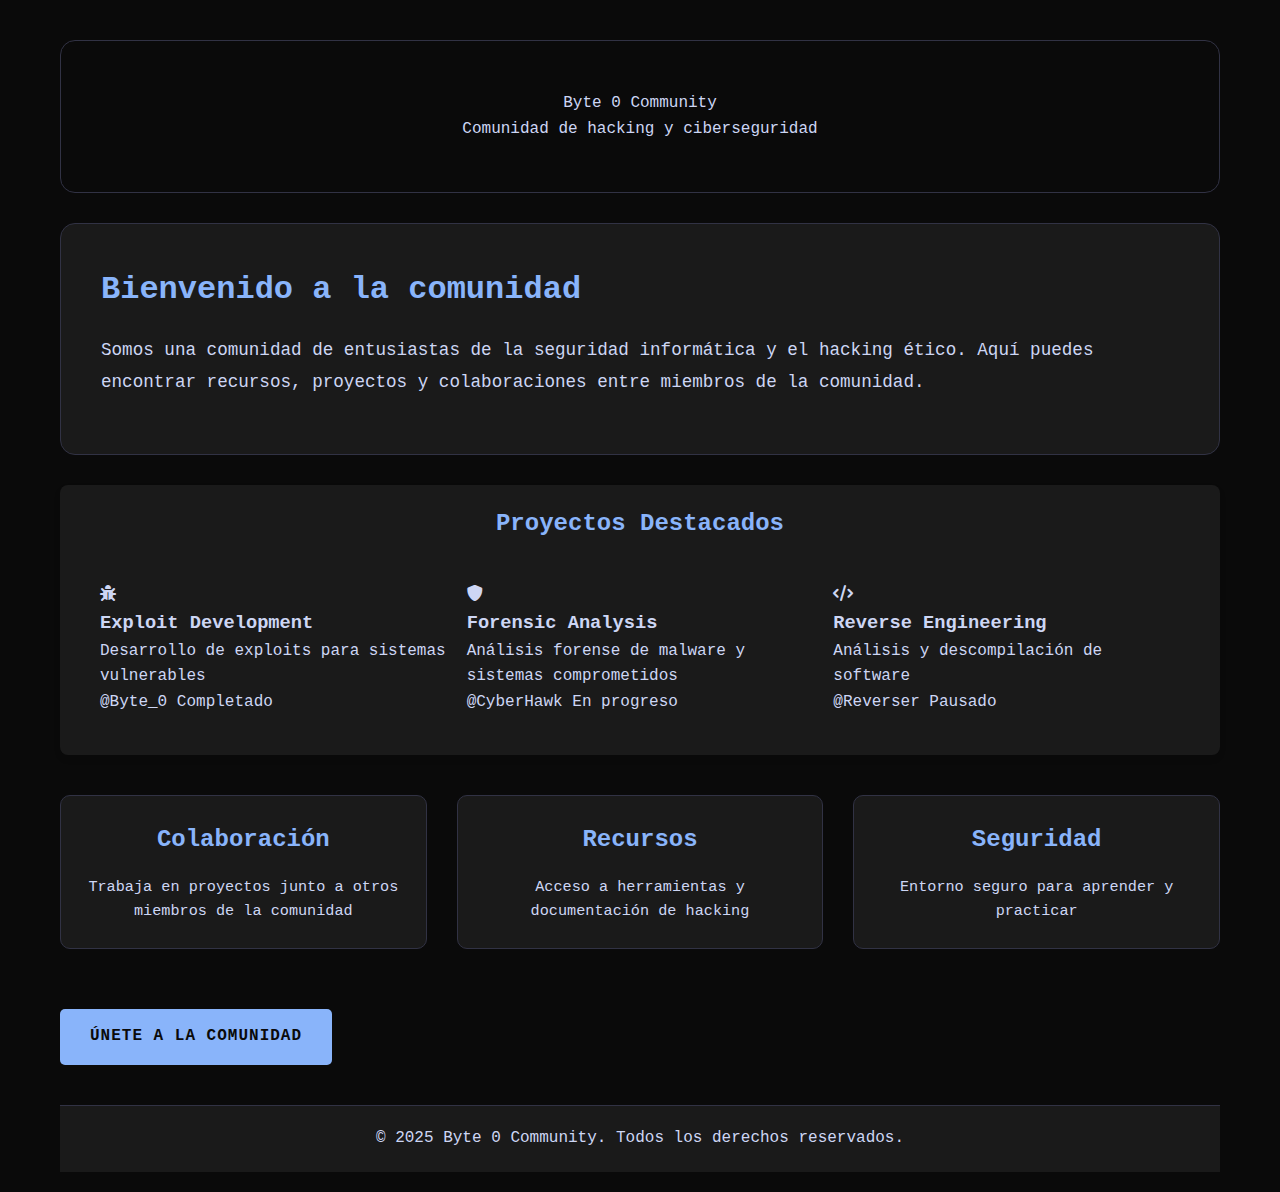
<file: index.html>
<!DOCTYPE html>
<html lang="es">
<head>
    <meta charset="UTF-8">
    <meta name="viewport" content="width=device-width, initial-scale=1.0">
    <title>Byte 0 Community</title>
    <link rel="stylesheet" href="css/index.css">
    <link rel="stylesheet" href="https://cdnjs.cloudflare.com/ajax/libs/font-awesome/6.0.0/css/all.min.css">
</head>
<body>
    <div class="container">
        <header class="fade-in">
            <div class="logo">
                <span>B</span>yte 0 Community
            </div>
            <p class="subtitle">Comunidad de hacking y ciberseguridad</p>
        </header>

        <div class="presentation fade-in">
            <h2>Bienvenido a la comunidad</h2>
            <p>Somos una comunidad de entusiastas de la seguridad informática y el hacking ético. Aquí puedes encontrar recursos, proyectos y colaboraciones entre miembros de la comunidad.</p>
        </div>

        <div class="projects-section fade-in">
            <h2>Proyectos Destacados</h2>
            <div class="projects-grid">
                <div class="project-card">
                    <div class="project-header">
                        <i class="fas fa-bug"></i>
                        <h3>Exploit Development</h3>
                    </div>
                    <p>Desarrollo de exploits para sistemas vulnerables</p>
                    <div class="project-footer">
                        <span class="author">@Byte_0</span>
                        <span class="status success">Completado</span>
                    </div>
                </div>
                <div class="project-card">
                    <div class="project-header">
                        <i class="fas fa-shield-alt"></i>
                        <h3>Forensic Analysis</h3>
                    </div>
                    <p>Análisis forense de malware y sistemas comprometidos</p>
                    <div class="project-footer">
                        <span class="author">@CyberHawk</span>
                        <span class="status warning">En progreso</span>
                    </div>
                </div>
                <div class="project-card">
                    <div class="project-header">
                        <i class="fas fa-code"></i>
                        <h3>Reverse Engineering</h3>
                    </div>
                    <p>Análisis y descompilación de software</p>
                    <div class="project-footer">
                        <span class="author">@Reverser</span>
                        <span class="status error">Pausado</span>
                    </div>
                </div>
            </div>
        </div>

        <div class="features fade-in">
            <div class="feature-card">
                <h3>Colaboración</h3>
                <p>Trabaja en proyectos junto a otros miembros de la comunidad</p>
            </div>
            <div class="feature-card">
                <h3>Recursos</h3>
                <p>Acceso a herramientas y documentación de hacking</p>
            </div>
            <div class="feature-card">
                <h3>Seguridad</h3>
                <p>Entorno seguro para aprender y practicar</p>
            </div>
        </div>

        <div class="cta-section">
            <a href="plataforma/plataforma.html" class="cta-button">Únete a la Comunidad</a>
        </div>

        <footer>
            <p>&copy; 2025 Byte 0 Community. Todos los derechos reservados.</p>
        </footer>
    </div>

    <script src="js/index.js"></script>
</body>
</html>
</file>
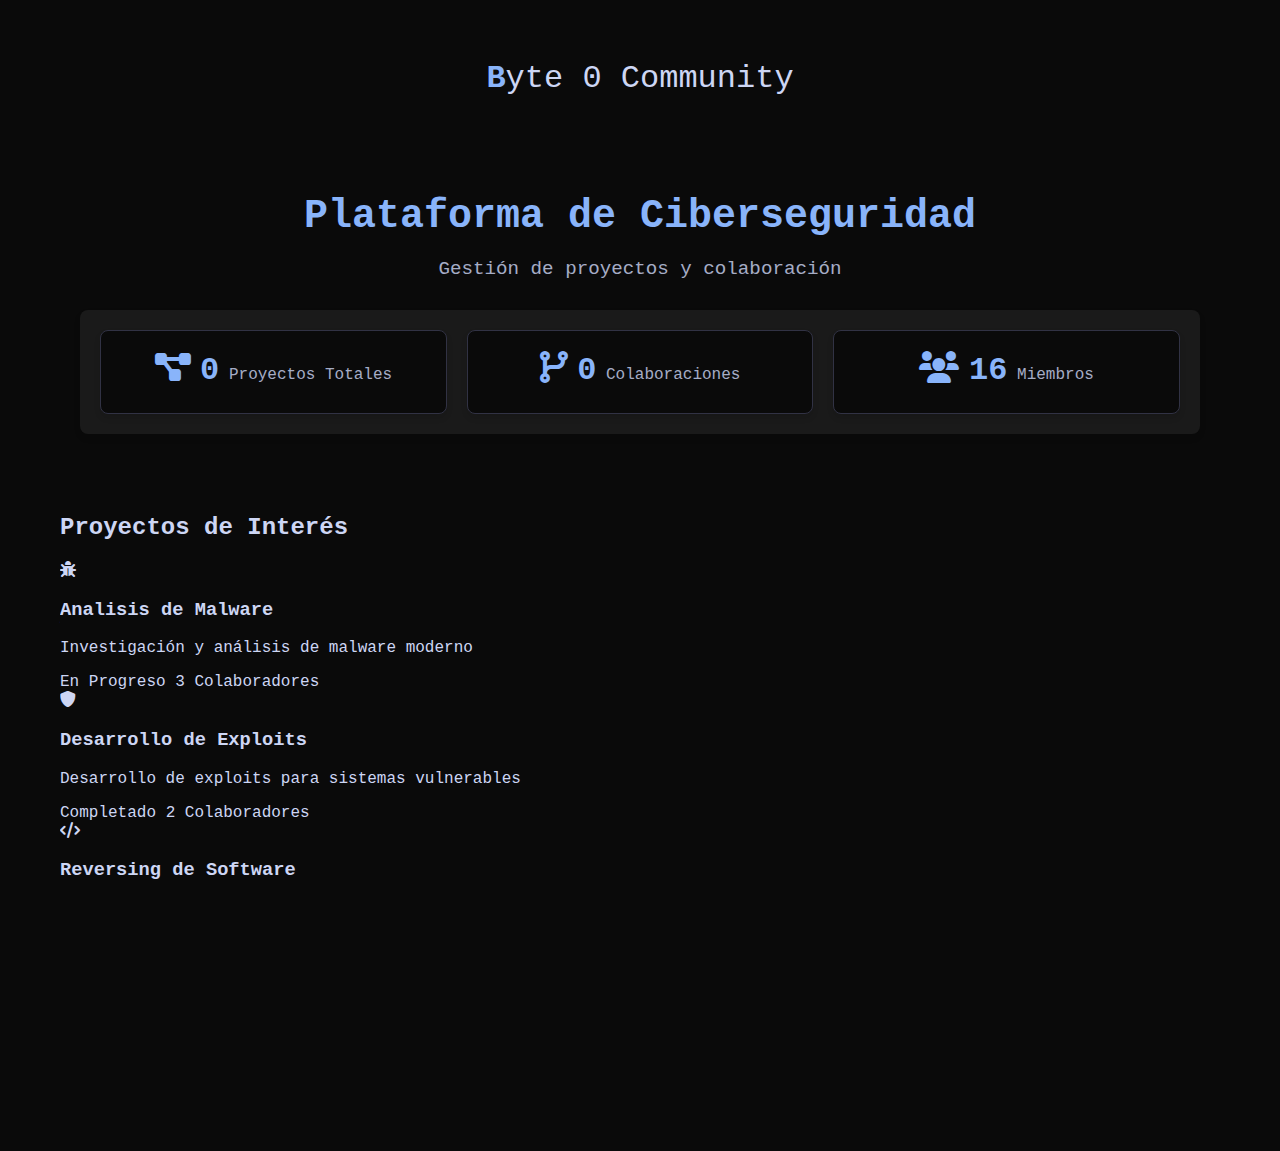
<file: plataforma/plataforma.html>
<!DOCTYPE html>
<html lang="es">
<head>
    <meta charset="UTF-8">
    <meta name="viewport" content="width=device-width, initial-scale=1.0">
    <title>Byte 0 Community</title>
    <link rel="stylesheet" href="../css/plataforma.css">
    <link rel="stylesheet" href="https://cdnjs.cloudflare.com/ajax/libs/font-awesome/6.0.0/css/all.min.css">
</head>
<body>
    <div class="container">
        <div class="logo">
            <span>B</span>yte 0 Community
        </div>
        <div class="header-content">
            <h1>Plataforma de Ciberseguridad</h1>
            <p class="subtitle">Gestión de proyectos y colaboración</p>
            <div class="stats">
                <div class="stat-item">
                    <i class="fas fa-project-diagram"></i>
                    <span class="stat-value">0</span>
                    <span class="stat-label">Proyectos Totales</span>
                </div>
                <div class="stat-item">
                    <i class="fas fa-code-branch"></i>
                    <span class="stat-value">0</span>
                    <span class="stat-label">Colaboraciones</span>
                </div>
                <div class="stat-item">
                    <i class="fas fa-users"></i>
                    <span class="stat-value">16</span>
                    <span class="stat-label">Miembros</span>
                </div>
            </div>
        </div>

        <div class="projects-section">
            <h2>Proyectos de Interés</h2>
            <div class="projects-grid">
                <div class="project-card">
                    <div class="project-icon">
                        <i class="fas fa-bug"></i>
                    </div>
                    <h3>Analisis de Malware</h3>
                    <p>Investigación y análisis de malware moderno</p>
                    <div class="project-details">
                        <span class="status badge-warning">En Progreso</span>
                        <span class="collaborators">3 Colaboradores</span>
                    </div>
                </div>
                <div class="project-card">
                    <div class="project-icon">
                        <i class="fas fa-shield-alt"></i>
                    </div>
                    <h3>Desarrollo de Exploits</h3>
                    <p>Desarrollo de exploits para sistemas vulnerables</p>
                    <div class="project-details">
                        <span class="status badge-success">Completado</span>
                        <span class="collaborators">2 Colaboradores</span>
                    </div>
                </div>
                <div class="project-card">
                    <div class="project-icon">
                        <i class="fas fa-code"></i>
                    </div>
                    <h3>Reversing de Software</h3>
                    <p>Análisis y descompilación de software</p>
                    <div class="project-details">
                        <span class="status badge-info">Planificado</span>
                        <span class="collaborators">1 Colaborador</span>
                    </div>
                </div>
                <div class="project-card">
                    <div class="project-icon">
                        <i class="fas fa-shield-alt"></i>
                    </div>
                    <h3>Forensic Analysis</h3>
                    <p>Análisis forense de sistemas comprometidos</p>
                    <div class="project-details">
                        <span class="status badge-warning">En Progreso</span>
                        <span class="collaborators">4 Colaboradores</span>
                    </div>
                </div>
            </div>
        </div>

        <div class="projects-container" id="projectsContainer">
            <!-- Los proyectos se generan dinámicamente -->
        </div>
    </div>
    <div class="notifications">
        <div class="notification success" id="successNotification">
            <i class="fas fa-check-circle"></i>
            <span class="message"></span>
        </div>
        <div class="notification error" id="errorNotification">
            <i class="fas fa-exclamation-circle"></i>
            <span class="message"></span>
        </div>
    </div>
    <script src="../js/plataforma.js"></script>
</body>
</html>
</file>
<file: css/index.css>
:root {
    --bg-color: #0a0a0a;
    --text-color: #cdd6f4;
    --accent-color: #89b4fa;
    --secondary-color: #1a1a1a;
    --border-color: #313244;
    --hover-color: #a6e3a1;
    --logo-color: #89b4fa;
    --success-color: #a6e3a1;
    --warning-color: #f9e2af;
    --error-color: #f38ba8;
    --primary-shadow: 0 4px 6px rgba(0, 0, 0, 0.1);
    --neon-color: #89b4fa;
    --matrix-color: #00ff00;
    --glow-color: rgba(137, 180, 250, 0.2);
}

* {
    margin: 0;
    padding: 0;
    box-sizing: border-box;
}

body {
    font-family: 'JetBrains Mono', monospace;
    background-color: var(--bg-color);
    color: var(--text-color);
    line-height: 1.6;
}

.container {
    max-width: 1200px;
    margin: 0 auto;
    padding: 20px;
}

header {
    text-align: center;
    padding: 50px 0;
    border-radius: 15px;
    margin: 20px 0;
    border: 1px solid var(--border-color);
}

h1 {
    font-size: 3em;
    margin-bottom: 20px;
    color: var(--accent-color);
}

.presentation {
    background: var(--secondary-color);
    padding: 40px;
    border-radius: 15px;
    margin: 30px 0;
    border: 1px solid var(--border-color);
}

.presentation h2 {
    font-size: 2em;
    margin-bottom: 20px;
    color: var(--accent-color);
}

.presentation p {
    font-size: 1.1em;
    margin-bottom: 15px;
    line-height: 1.8;
}

.presentation ul {
    list-style-position: inside;
    margin-left: 20px;
}

.presentation li {
    margin-bottom: 10px;
    position: relative;
    padding-left: 20px;
}

.presentation li::before {
    content: "•";
    color: var(--accent-color);
    font-weight: bold;
    display: inline-block;
    width: 1em;
    margin-left: -1em;
}

.projects-section {
    margin: 30px 0;
    padding: 20px;
    background: var(--secondary-color);
    border-radius: 8px;
    box-shadow: var(--primary-shadow);
}

.projects-section h2 {
    color: var(--accent-color);
    margin-bottom: 20px;
    text-align: center;
}

.projects-grid {
    display: grid;
    grid-template-columns: repeat(auto-fit, minmax(300px, 1fr));
    gap: 20px;
    padding: 20px;
    justify-content: center;
}

.features {
    display: grid;
    grid-template-columns: repeat(auto-fit, minmax(250px, 1fr));
    gap: 30px;
    margin: 40px 0;
}

.feature-card {
    background: var(--secondary-color);
    padding: 25px;
    border-radius: 10px;
    text-align: center;
    transition: transform 0.3s ease;
    border: 1px solid var(--border-color);
}

.feature-card:hover {
    transform: translateY(-5px);
    border-color: var(--hover-color);
}

.feature-card h3 {
    color: var(--accent-color);
    margin-bottom: 15px;
    font-size: 1.5em;
}

.feature-card p {
    color: var(--text-color);
    font-size: 0.95em;
    line-height: 1.6;
}

.cta-button {
    display: inline-block;
    padding: 15px 30px;
    background: var(--accent-color);
    color: var(--bg-color);
    text-decoration: none;
    border-radius: 5px;
    margin-top: 20px;
    transition: background-color 0.3s ease, transform 0.3s ease;
    font-weight: 600;
    letter-spacing: 1px;
    text-transform: uppercase;
}

.cta-button:hover {
    background: var(--hover-color);
    transform: translateY(-2px);
}

footer {
    text-align: center;
    padding: 20px;
    margin-top: 40px;
    border-top: 1px solid var(--border-color);
    background: var(--secondary-color);
}

/* Animaciones */
.fade-in {
    animation: fadeIn 1s ease-in;
}

@keyframes fadeIn {
    from {
        opacity: 0;
        transform: translateY(20px);
    }
    to {
        opacity: 1;
        transform: translateY(0);
    }
}

/* Animación de entrada */
.fade-in {
    opacity: 0;
    transform: translateY(20px);
    transition: all 0.5s ease;
}

.fade-in.visible {
    opacity: 1;
    transform: translateY(0);
}

/* Notificaciones */
.notification {
    position: fixed;
    bottom: 20px;
    right: 20px;
    padding: 12px 24px;
    border-radius: 6px;
    color: var(--bg-color);
    font-family: 'JetBrains Mono', monospace;
    display: flex;
    align-items: center;
    gap: 10px;
    transform: translateY(100%);
    transition: transform 0.3s ease;
}

.notification.show {
    transform: translateY(0);
}

.notification i {
    font-size: 1.2em;
}

.notification.info {
    background: var(--accent-color);
}

.notification.success {
    background: var(--success-color);
}

.notification.error {
    background: var(--error-color);
}
</file>
<file: css/plataforma.css>
:root {
    --bg-color: #0a0a0a;
    --text-color: #cdd6f4;
    --accent-color: #89b4fa;
    --secondary-color: #1a1a1a;
    --border-color: #313244;
    --hover-color: #a6e3a1;
    --logo-color: #89b4fa;
    --success-color: #a6e3a1;
    --warning-color: #f9e2af;
    --error-color: #f38ba8;
    --primary-shadow: 0 4px 6px rgba(0, 0, 0, 0.1);
    --neon-color: #89b4fa;
    --matrix-color: #00ff00;
    --glow-color: rgba(137, 180, 250, 0.2);
}

* {
    box-sizing: border-box;
}

body, html {
    margin: 0; padding: 0; height: 100%;
    font-family: 'JetBrains Mono', monospace;
    background-color: var(--bg-color);
    color: var(--text-color);
    overflow-y: scroll;
    position: relative;
    z-index: 0;
}

.container {
    max-width: 1200px;
    margin: 0 auto;
    padding: 20px;
}

/* Logo */
.logo {
    font-size: 2em;
    text-align: center;
    margin: 20px 0;
    animation: fadeIn 1s ease-in;
    padding: 20px;
}

.logo span {
    color: var(--logo-color);
    font-weight: bold;
    position: relative;
}

/* Header */
.header-content {
    text-align: center;
    margin: 30px 0;
    padding: 20px;
}

.header-content h1 {
    color: var(--accent-color);
    margin-bottom: 10px;
    font-size: 2.5em;
}

.header-content .subtitle {
    color: var(--text-color);
    opacity: 0.8;
    margin-bottom: 30px;
    font-size: 1.2em;
}

/* Stats */
.stats {
    display: grid;
    grid-template-columns: repeat(auto-fit, minmax(200px, 1fr));
    gap: 20px;
    margin: 30px 0;
    padding: 20px;
    background: var(--secondary-color);
    border-radius: 8px;
    box-shadow: var(--primary-shadow);
}

.stat-item {
    background: var(--bg-color);
    padding: 20px;
    border-radius: 8px;
    text-align: center;
    box-shadow: var(--primary-shadow);
    border: 1px solid var(--border-color);
    transition: all 0.3s ease;
}

.stat-item:hover {
    transform: translateY(-3px);
    border-color: var(--accent-color);
}

.stat-item i {
    font-size: 2em;
    color: var(--accent-color);
    margin-bottom: 10px;
}

.stat-value {
    font-size: 2em;
    color: var(--accent-color);
    font-weight: bold;
}

.stat-label {
    color: var(--text-color);
    opacity: 0.8;
}

/* Animaciones generales */
@keyframes fadeIn {
    from {
        opacity: 0;
        transform: translateY(20px);
    }
    to {
        opacity: 1;
        transform: translateY(0);
    }
}

@keyframes pulse {
    0% {
        transform: scale(1);
    }
    50% {
        transform: scale(1.05);
.logo {
    font-size: 2em;
    text-align: center;
    margin: 20px 0;
    animation: fadeIn 1s ease-in;
}

.logo span {
    color: var(--logo-color);
    font-weight: bold;
    position: relative;
}

.logo span::after {
    content: '';
    position: absolute;
    bottom: -3px;
    left: 0;
    width: 100%;
    height: 2px;
    background: var(--logo-color);
    transform: scaleX(0);
    transform-origin: left;
    transition: transform 0.3s ease;
}

.logo span:hover::after {
    transform: scaleX(1);
}

/* Header */
.header-content {
    text-align: center;
    margin: 30px 0;
}

.header-content h1 {
    color: var(--accent-color);
    margin-bottom: 10px;
}

.header-content .subtitle {
    color: var(--text-color);
    opacity: 0.8;
}

/* Stats */
.stats {
    display: grid;
    grid-template-columns: repeat(auto-fit, minmax(200px, 1fr));
    gap: 20px;
    margin: 30px 0;
}

.stat-item {
    background: var(--secondary-color);
    padding: 20px;
    border-radius: 8px;
    text-align: center;
    box-shadow: var(--primary-shadow);
}

.stat-item i {
    font-size: 2em;
    color: var(--accent-color);
    margin-bottom: 10px;
}

.stat-value {
    font-size: 2em;
    color: var(--accent-color);
    font-weight: bold;
}

.stat-label {
    color: var(--text-color);
    opacity: 0.8;
}

/* Sección de Proyectos de Interés */
.projects-section {
    margin: 40px 0;
    padding: 20px;
    background: var(--secondary-color);
    border-radius: 8px;
    box-shadow: var(--primary-shadow);
}

.projects-section h2 {
    color: var(--accent-color);
    text-align: center;
    margin-bottom: 30px;
    font-size: 1.8em;
}

.projects-grid {
    display: grid;
    grid-template-columns: repeat(auto-fit, minmax(300px, 1fr));
    gap: 20px;
    padding: 0 20px;
}

.project-card {
    background: var(--bg-color);
    border-radius: 8px;
    padding: 25px;
    text-align: left;
    transition: all 0.3s ease;
    border: 1px solid var(--border-color);
    cursor: pointer;
}

.project-card:hover {
    transform: translateY(-5px);
    border-color: var(--accent-color);
    box-shadow: var(--primary-shadow);
}

.project-icon {
    width: 60px;
    height: 60px;
    margin: 0 auto 20px;
    border-radius: 8px;
    background: var(--accent-color);
    display: flex;
    align-items: center;
    justify-content: center;
    margin-bottom: 15px;
}

.project-icon i {
    font-size: 1.5em;
    color: var(--bg-color);
}

.project-card h3 {
    color: var(--accent-color);
    margin-bottom: 10px;
    font-size: 1.2em;
}

.project-card p {
    color: var(--text-color);
    margin: 8px 0;
    opacity: 0.9;
}

.project-details {
    margin-top: 15px;
    display: flex;
    justify-content: space-between;
    align-items: center;
    padding: 10px;
    border-top: 1px solid var(--border-color);
}

.status {
    padding: 5px 10px;
    border-radius: 4px;
    font-size: 0.9em;
    font-weight: bold;
}

.badge-warning {
    background: var(--warning-color);
    color: var(--bg-color);
}

.badge-success {
    background: var(--success-color);
    color: var(--bg-color);
}

.badge-info {
    background: var(--accent-color);
    color: var(--bg-color);
}

.collaborators {
    color: var(--text-color);
    opacity: 0.8;
}

.stat-item {
    background: var(--secondary-color);
    padding: 20px;
    border-radius: 8px;
    text-align: center;
    box-shadow: var(--primary-shadow);
}

.stat-item i {
    font-size: 2em;
    color: var(--accent-color);
    margin-bottom: 10px;
}

.stat-value {
    font-size: 2em;
    color: var(--accent-color);
    font-weight: bold;
}

.stat-label {
    color: var(--text-color);
    opacity: 0.8;
}

/* Sección del equipo */
.team-section {
    margin: 40px 0;
    padding: 20px;
    background: var(--secondary-color);
    border-radius: 8px;
    box-shadow: var(--primary-shadow);
}

.team-section h2 {
    color: var(--accent-color);
    text-align: center;
    margin-bottom: 30px;
    font-size: 1.8em;
}

.team-grid {
    display: grid;
    grid-template-columns: repeat(auto-fit, minmax(250px, 1fr));
    gap: 20px;
    padding: 0 20px;
}

.team-card {
    background: var(--bg-color);
    border-radius: 8px;
    padding: 20px;
    text-align: center;
    transition: all 0.3s ease;
    border: 1px solid var(--border-color);
}

.team-card:hover {
    transform: translateY(-5px);
    border-color: var(--accent-color);
    box-shadow: var(--primary-shadow);
}

.team-avatar {
    width: 80px;
    height: 80px;
    margin: 0 auto 20px;
    border-radius: 50%;
    background: var(--accent-color);
    display: flex;
    align-items: center;
    justify-content: center;
    margin-bottom: 15px;
}

.team-avatar i {
    font-size: 2em;
    color: var(--bg-color);
}

.team-card h3 {
    color: var(--accent-color);
    margin-bottom: 10px;
    font-size: 1.2em;
}

.team-card p {
    color: var(--text-color);
    margin: 8px 0;
    opacity: 0.9;
}

.team-card p:first-of-type {
    font-weight: bold;
    color: var(--warning-color);
}

/* Tarjetas de proyectos */
.projects-container {
    display: grid;
    grid-template-columns: repeat(auto-fit, minmax(350px, 1fr));
    gap: 20px;
    margin: 40px 0;
}

.proyecto-card {
    background: var(--secondary-color);
    border-radius: 8px;
    padding: 25px;
    box-shadow: var(--primary-shadow);
    transition: all 0.3s ease;
    border: 1px solid var(--border-color);
}

.proyecto-card:hover {
    transform: translateY(-5px);
    border-color: var(--accent-color);
    box-shadow: 0 4px 8px rgba(0, 0, 0, 0.2);
}

.proyecto-header {
    display: flex;
    align-items: center;
    gap: 10px;
    margin-bottom: 15px;
}

.proyecto-header i {
    font-size: 1.5em;
    color: var(--accent-color);
}

.proyecto-header h3 {
    color: var(--accent-color);
    margin: 0;
}

.proyecto-info {
    display: flex;
    justify-content: space-between;
    align-items: center;
    margin: 15px 0;
}

.autor {
    display: flex;
    align-items: center;
    gap: 5px;
}

.estado {
    display: flex;
    align-items: center;
    gap: 5px;
}

.estado-text {
    color: var(--text-color);
    font-family: 'JetBrains Mono', monospace;
}

.estado-text.en_progreso {
    color: var(--warning-color);
}

.estado-text.completado {
    color: var(--success-color);
}

.colaboradores {
    display: flex;
    align-items: center;
    gap: 5px;
    margin: 15px 0;
}

.archivos-list {
    margin-top: 15px;
}

.archivos-list h4 {
    color: var(--accent-color);
    margin-bottom: 10px;
}

.archivos-list ul {
    list-style: none;
    padding: 0;
}

.archivos-list li {
    padding: 5px 10px;
    background: var(--bg-color);
    border-radius: 4px;
    margin-bottom: 5px;
}

.proyecto-actions {
    display: flex;
    gap: 10px;
    margin-top: 15px;
}

.proyecto-actions button {
    padding: 8px 15px;
    border: none;
    border-radius: 4px;
    background: var(--accent-color);
    color: var(--bg-color);
    cursor: pointer;
    transition: background-color 0.3s ease;
}

.proyecto-actions button:hover {
    background: var(--hover-color);
}

.proyecto-actions button:last-child {
    background: var(--error-color);
}

.proyecto-actions button:last-child:hover {
    background: var(--error-color);
}

/* Modal */
.modal {
    position: fixed;
    top: 0;
    left: 0;
    width: 100%;
    height: 100%;
    background: rgba(0, 0, 0, 0.8);
    display: flex;
    justify-content: center;
    align-items: center;
    z-index: 1000;
}

.modal-content {
    background: var(--secondary-color);
    padding: 20px;
    border-radius: 8px;
    width: 90%;
    max-width: 600px;
    max-height: 90vh;
    overflow-y: auto;
}

.modal-body {
    margin: 20px 0;
}

.modal-footer {
    text-align: right;
}

.modal-footer button {
    padding: 8px 15px;
    border: none;
    border-radius: 4px;
    background: var(--accent-color);
    color: var(--bg-color);
    cursor: pointer;
}

/* Modales */
.modal {
    position: fixed;
    top: 0;
    left: 0;
    width: 100%;
    height: 100%;
    background: rgba(0, 0, 0, 0.8);
    display: none;
    justify-content: center;
    align-items: center;
    z-index: 1000;
    animation: fadeIn 0.3s ease-in;
}

.modal-content {
    background: var(--secondary-color);
    border-radius: 8px;
    width: 90%;
    max-width: 600px;
    max-height: 90vh;
    overflow-y: auto;
    padding: 25px;
    box-shadow: var(--primary-shadow);
}

.modal-header {
    display: flex;
    flex-direction: column;
    align-items: center;
    margin-bottom: 25px;
}

.modal-avatar {
    width: 100px;
    height: 100px;
    border-radius: 50%;
    background: var(--accent-color);
    display: flex;
    align-items: center;
    justify-content: center;
    margin-bottom: 15px;
}

.modal-avatar i {
    font-size: 2.5em;
    color: var(--bg-color);
}

.modal h2 {
    color: var(--accent-color);
    margin: 0;
}

.modal-body {
    margin: 25px 0;
}

.modal-body p {
    margin: 15px 0;
    color: var(--text-color);
}

.modal-body strong {
    color: var(--warning-color);
}

.proyectos-asociados {
    margin-top: 25px;
}

.proyectos-asociados h3 {
    color: var(--accent-color);
    margin-bottom: 15px;
}

.proyectos-asociados ul {
    list-style: none;
    padding: 0;
}

.proyectos-asociados li {
    padding: 8px 15px;
    background: var(--bg-color);
    border-radius: 4px;
    margin-bottom: 5px;
    color: var(--text-color);
}

.modal-footer {
    text-align: right;
}

.modal-footer button {
    padding: 10px 20px;
    border: none;
    border-radius: 4px;
    background: var(--accent-color);
    color: var(--bg-color);
    cursor: pointer;
    transition: background-color 0.3s ease;
}

.modal-footer button:hover {
    background: var(--hover-color);
}

/* Notificaciones */
.notifications {
    position: fixed;
    bottom: 20px;
    right: 20px;
    z-index: 1000;
}

.notification {
    display: none;
    padding: 15px 30px;
    border-radius: 8px;
    background: var(--success-color);
    color: var(--bg-color);
    font-family: 'JetBrains Mono', monospace;
    box-shadow: var(--primary-shadow);
    margin-bottom: 10px;
    animation: slideIn 0.5s ease-out;
}

.notification.show {
    display: block;
}

.notification i {
    margin-right: 10px;
}

.notification.error {
    background: var(--error-color);
}

/* Animaciones */
@keyframes fadeIn {
    from {
        opacity: 0;
        transform: translateY(20px);
    }
    to {
        opacity: 1;
        transform: translateY(0);
    }
}

@keyframes slideIn {
    from {
        transform: translateY(100%);
        opacity: 0;
    }
    to {
        transform: translateY(0);
        opacity: 1;
    }
}

/* Efecto de carga */
.alumno-card.loading {
    opacity: 0.7;
    pointer-events: none;
}

.alumno-card.loading::before {
    content: '';
    position: absolute;
    top: 0;
    left: 0;
    width: 100%;
    height: 100%;
    background: radial-gradient(circle, rgba(255,255,255,0.1) 0%, rgba(255,255,255,0) 50%);
    animation: loading 1.5s infinite;
}

@keyframes loading {
    0% {
        transform: rotate(0deg);
    }
    100% {
        transform: rotate(360deg);
    }
}

/* Avatar */
.alumno-card img.foto {
    width: 120px;
    height: 120px;
    border-radius: 50%;
    object-fit: cover;
    margin-bottom: 10px;
    border: 2px solid var(--accent-color);
    box-shadow: var(--primary-shadow);
    transition: all 0.3s ease;
}

.alumno-card:hover img.foto {
    transform: scale(1.05);
    box-shadow: 0 4px 8px rgba(0, 0, 0, 0.2);
}

/* Nombre del alumno */
.alumno-card h2 {
    margin: 0 0 10px 0;
    color: var(--accent-color);
    font-size: 1.2em;
    letter-spacing: 1px;
    transition: color 0.3s ease;
}

.alumno-card:hover h2 {
    color: var(--hover-color);
}

/* Campos de entrada */
label {
    font-weight: 500;
    margin-top: 10px;
    margin-bottom: 5px;
    display: block;
    color: var(--text-color);
    font-size: 0.9em;
    transition: color 0.3s ease;
}

.alumno-card:hover label {
    color: var(--hover-color);
}

/* Estilo de campos más moderno */
textarea {
    width: 100%;
    min-height: 60px;
    resize: vertical;
    border: 1px solid var(--border-color);
    border-radius: 6px;
    padding: 8px;
    font-family: 'JetBrains Mono', monospace;
    background: var(--bg-color);
    color: var(--text-color);
    font-size: 0.95em;
    transition: all 0.2s ease;
}

textarea:focus {
    border-color: var(--accent-color);
    outline: none;
    box-shadow: 0 0 0 2px rgba(243, 139, 168, 0.2);
    background: var(--secondary-color);
}

/* Botón de archivo */
input[type="file"] {
    margin-top: 5px;
    border-radius: 6px;
    background: var(--bg-color);
    border: 1px solid var(--border-color);
    color: var(--text-color);
    padding: 5px;
    width: 100%;
    cursor: pointer;
    font-family: 'JetBrains Mono', monospace;
    font-size: 0.9em;
    transition: all 0.2s ease;
}

input[type="file"]:hover {
    border-color: var(--accent-color);
}

input[type="file"]::file-selector-button {
    background: var(--accent-color);
    border: none;
    padding: 6px 12px;
    color: var(--bg-color);
    font-weight: bold;
    cursor: pointer;
    border-radius: 6px;
    transition: all 0.2s ease;
}

input[type="file"]::file-selector-button:hover {
    background-color: var(--hover-color);
    transform: translateY(-1px);
}

/* Lista de trabajos */
.trabajos-list {
    margin-top: 15px;
    width: 100%;
    color: var(--text-color);
    font-family: 'JetBrains Mono', monospace;
}

.trabajos-list ul {
    list-style: none;
    padding: 0;
    margin-top: 6px;
}

.trabajos-list li {
    background: var(--bg-color);
    margin-bottom: 8px;
    padding: 6px 10px;
    border-radius: 6px;
    word-break: break-word;
    display: flex;
    justify-content: space-between;
    align-items: center;
    transition: all 0.2s ease;
}

.trabajos-list li:hover {
    background: var(--secondary-color);
    transform: translateX(5px);
}

.trabajos-list li a {
    color: var(--accent-color);
    text-decoration: none;
    transition: all 0.2s ease;
}

.trabajos-list li a:hover {
    color: var(--hover-color);
    text-decoration: underline;
}

.trabajos-list li button {
    background: none;
    border: none;
    color: var(--error-color);
    cursor: pointer;
    padding: 0 8px;
    transition: all 0.2s ease;
}

.trabajos-list li button:hover {
    color: var(--accent-color);
    transform: scale(1.1);
}

/* Scrollbar personalizado */
::-webkit-scrollbar {
    width: 8px;
}

::-webkit-scrollbar-track {
    background: var(--bg-color);
}

::-webkit-scrollbar-thumb {
    background-color: var(--accent-color);
    border-radius: 8px;
    border: 2px solid var(--bg-color);
}

/* Animaciones */
.fade-in {
    animation: fadeIn 1s ease-in;
}

.pulse {
    animation: pulse 2s infinite;
}

/* Estados */
.success {
    color: var(--success-color);
}

.warning {
    color: var(--warning-color);
}

.error {
    color: var(--error-color);
}

/* Medias queries */
@media (max-width: 768px) {
    .alumno-card {
        width: 100%;
        max-width: 300px;
    }

    .logo {
        font-size: 1.2em;
    }

    h1 {
        font-size: 1.8em;
    }
}
</file>
